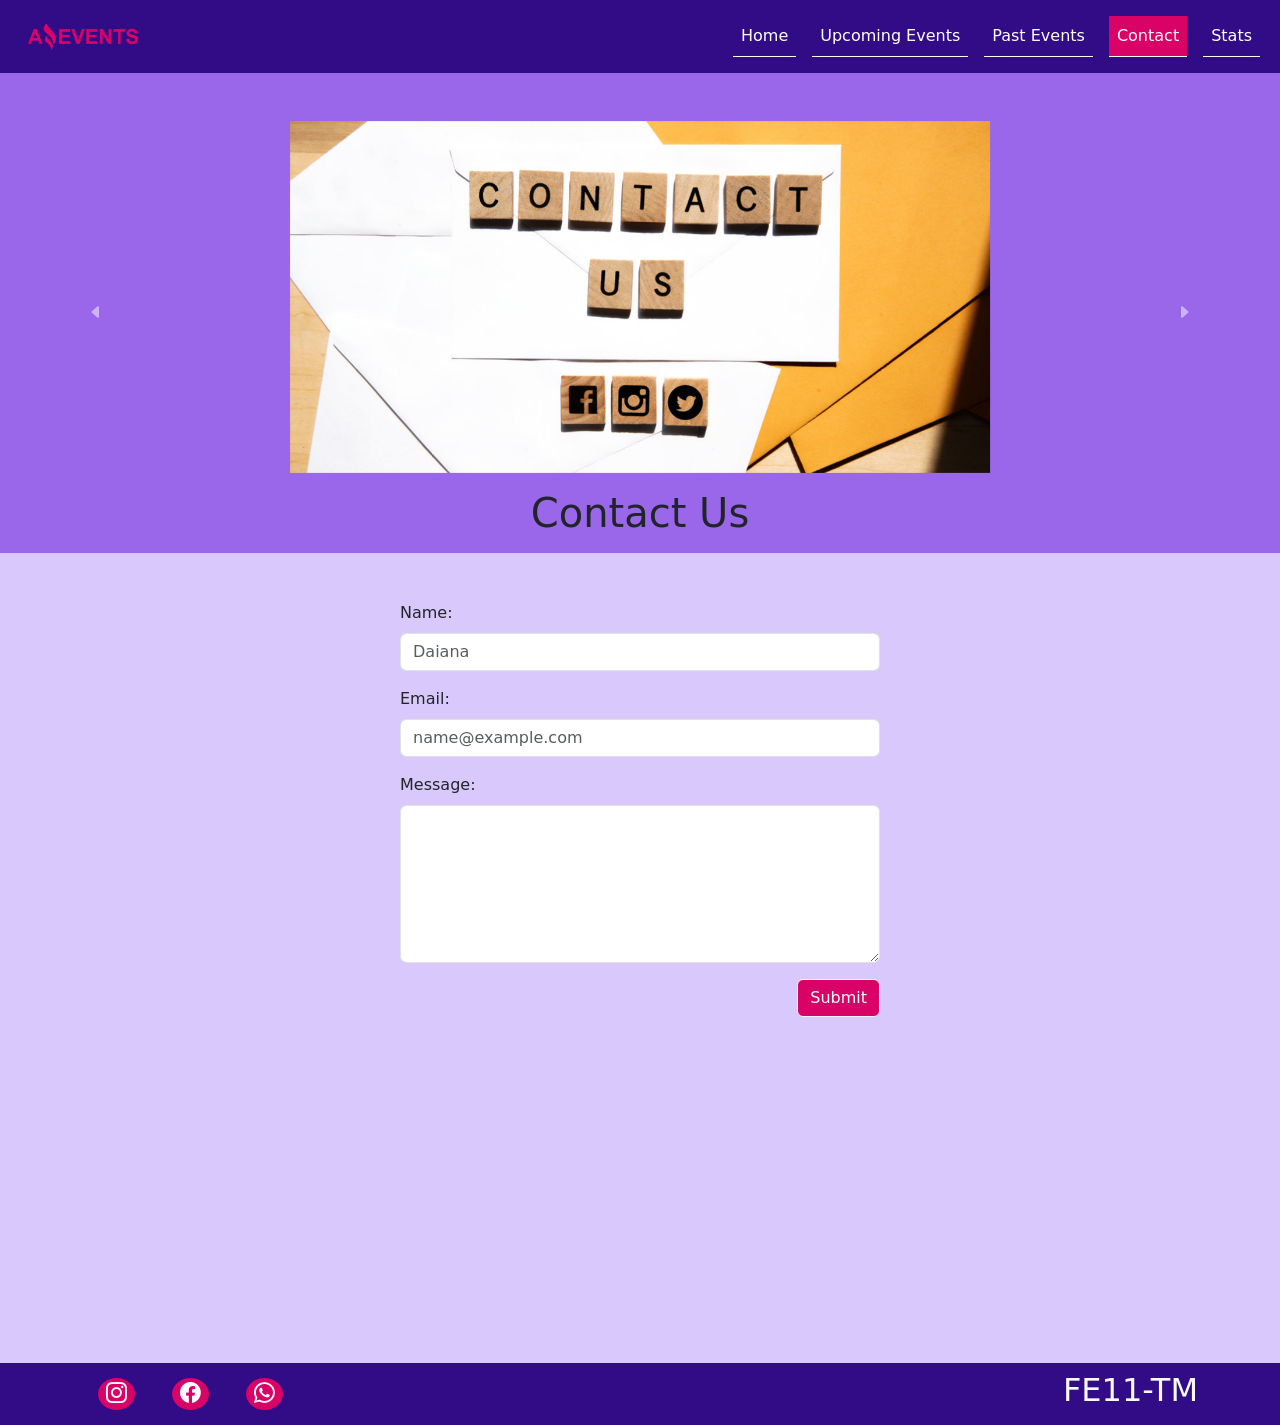
<file: pages/contact.html>
<!DOCTYPE html>
<html lang="en">

<head>
  <meta charset="UTF-8">
  <meta http-equiv="X-UA-Compatible" content="IE=edge">
  <meta name="viewport" content="width=device-width, initial-scale=1.0">
  <link rel="shortcut icon" href="../assets/img/faviconAmazingEvents.ico" type="image/x-icon">
  <link rel="stylesheet" href="https://cdn.jsdelivr.net/npm/bootstrap-icons@1.10.3/font/bootstrap-icons.css">
  <link href="https://cdn.jsdelivr.net/npm/bootstrap@5.3.0-alpha1/dist/css/bootstrap.min.css" rel="stylesheet"
    integrity="sha384-GLhlTQ8iRABdZLl6O3oVMWSktQOp6b7In1Zl3/Jr59b6EGGoI1aFkw7cmDA6j6gD" crossorigin="anonymous">
  <link rel="stylesheet" href="../assets/styles/styles.css">
  <title>Contact</title>
</head>

<body>
  <!-- navbar -->
  <nav class="navbar navbar-expand-lg bg-primary">
    <div class="container-fluid">
      <img class="navbar-brand logo-img" src="../assets/img/logo_amazing_events.png" alt="Logo Amazing Events">
      <button class="navbar-toggler" type="button" data-bs-toggle="collapse" data-bs-target="#navbarSupportedContent"
        aria-controls="navbarSupportedContent" aria-expanded="false" aria-label="Toggle navigation">
        <span class="navbar-toggler-icon"></span>
      </button>
      <div class="collapse navbar-collapse" id="navbarSupportedContent">
        <ul class="navbar-nav ms-auto mb-lg-0 text-center">
          <li class="nav-item">
            <a class="nav-link" href="../index.html">Home</a>
          </li>
          <li class="nav-item">
            <a class="nav-link" href="./upcomingEvents.html">Upcoming Events</a>
          </li>
          <li class="nav-item">
            <a class="nav-link" href="./pastEvents.html">Past Events</a>
          </li>
          <li class="nav-item">
            <a class="nav-link" href="#">Contact</a>
          </li>
          <li class="nav-item">
            <a class="nav-link" href="./stats.html">Stats</a>
          </li>
        </ul>
      </div>
    </div>
  </nav>
  <header>
    <!-- carousel -->
    <div id="carouselExample" class="carousel slide">
      <div class="carousel-inner">
        <div class="carousel-item active">
          <div class="row justify-content-center align-items-center text-center">
            <div class="col-12">
              <img class="img-slider pt-5" src="../assets/img/contact1.jpg" alt="Image contact 1">
            </div>
          </div>
        </div>
        <div class="carousel-item">
          <div class="row justify-content-center text-center">
            <div class="col-12">
              <img class="img-slider pt-5" src="../assets/img/contact2.jpg" alt="Image contact 2">
            </div>
          </div>
        </div>
        <div class="carousel-item">
          <div class="row justify-content-center text-center">
            <div class="col-12">
              <img class="img-slider pt-5" src="../assets/img/contact3.jpg" alt="Image contact 3">
            </div>
          </div>
        </div>
      </div>
      <button class="carousel-control-prev" type="button" data-bs-target="#carouselExample" data-bs-slide="prev">
        <span aria-hidden="true"><i class="bi bi-caret-left-fill prev"></i></span>
        <span class="visually-hidden">Previous</span>
      </button>
      <button class="carousel-control-next" type="button" data-bs-target="#carouselExample" data-bs-slide="next">
        <span aria-hidden="true"><i class="bi bi-caret-right-fill next"></i></span>
        <span class="visually-hidden">Next</span>
      </button>
      <div class="container">
        <div class="row text-center pt-3">
          <div class="col-12">
            <h1>Contact Us</h1>
          </div>
        </div>
      </div>
    </div>
  </header>
  <main>
    <div class="container py-5">
      <div class="row">
        <div class="col-12 d-flex justify-content-center align-items-center">
          <!-- formulario -->
          <form class="form-style">
            <div class="mb-3">
              <label for="name" class="form-label">Name:</label>
              <input type="text" class="form-control" id="name" placeholder="Daiana">
            </div>
            <div class="mb-3">
              <label for="email" class="form-label">Email:</label>
              <input type="email" class="form-control" id="email" placeholder="name@example.com">
            </div>
            <div class="mb-3">
              <label for="message" class="form-label">Message:</label>
              <textarea class="form-control" id="message" rows="6"></textarea>
            </div>
            <div class="d-flex justify-content-end">
              <button type="submit" class="btn btn-light text-light">
                Submit
              </button>
            </div>
          </form>
        </div>
      </div>
    </div>
  </main>
  <!-- footer -->
  <footer>
    <div class="container align-bottom py-2">
      <div class="d-flex justify-content-between align-items-center">
        <div class="container-social">
          <a href="#"><i class="bi bi-instagram m-3 px-2 py-1"></i></a>
          <a href="#"><i class="bi bi-facebook m-3 px-2 py-1"></i></a>
          <a href="#"><i class="bi bi-whatsapp m-3 px-2 py-1"></i></a>
        </div>
        <div>
          <h2 class="text-light">FE11-TM</h2>
        </div>
      </div>
    </div>
  </footer>

  <script src="https://cdn.jsdelivr.net/npm/bootstrap@5.3.0-alpha1/dist/js/bootstrap.bundle.min.js"
    integrity="sha384-w76AqPfDkMBDXo30jS1Sgez6pr3x5MlQ1ZAGC+nuZB+EYdgRZgiwxhTBTkF7CXvN"
    crossorigin="anonymous"></script>
</body>

</html>
</file>
<file: assets/styles/styles.css>
:root {
  --bg-body: #d8c8fb;
  --color-principal: #673ab7;
  --color-secundario: #9a67ea;
  --color-terciario: #320b86;
  --color-secundario2: #d90368;
}

body {
  background-color: var(--bg-body) !important;
  max-height: 100vh;
}

main {
  min-height: 90vh;
}

img.logo-img {
  width: 110px;
  margin-left: 1rem;
}

a.nav-link {
  border-bottom: 1px solid #fff;
  color: #fff !important;
  margin: 0.5rem;
}

nav a:hover,
nav a[href="#"] {
  background-color: #d90368;
}

nav.bg-primary {
  background-color: var(--color-terciario) !important;
}

#carouselExample {
  height: 30rem;
  background-color: var(--color-secundario);
  justify-content: center;
  align-items: center;
}

img.img-slider {
  width: 700px;
  height: 400px;
  object-fit: cover;
}

.form-check-input:checked {
  background-color: var(--color-secundario2) !important;
}

input.search {
  min-width: 250px;
}

img.card-img-top {
  width: 100%;
  height: 200px;
  object-fit: cover;
}

.img-thumbnail {
  border: none;
}

.card-footer {
  border-top: none;
  background-color: #fff;
}

.btn-light {
  background-color: var(--color-secundario2) !important;
}

.bi-search-heart {
  color: #fff;
}

.btn-outline-danger {
  background-color: var(--color-secundario2) !important;
}

footer {
  background-color: var(--color-terciario);
}

div.container-social i {
  background-color: var(--color-secundario2);
  border-radius: 100%;
  color: #fff;
  font-size: 1.3rem;
}

div.container-social i:hover {
  background-color: #fff;
  border-radius: 100%;
  color: var(--color-secundario2);
  transition: 0.4s;
}

.btn-more {
  border: 1px solid var(--color-secundario2);
  background-color: var(--color-secundario2);
  text-decoration: none;
  border-radius: .4rem;
}

.btn-back {
  background-color: var(--color-secundario2);
  text-decoration: none;
  border-radius: .4rem;
}

.category {
  border: 2px outset var(--color-secundario2);
  border-radius: 5px;
  padding: 5px;
  display: inline-block;
}

.form-style {
  width: 30rem;
}

.table-bordered {
  border: 1px solid var(--color-terciario);
}

.large-card {
  width: 60rem;
  height: 25rem;
}

.img-large {
  width: 350px;
  height: 350px;
  object-fit: cover;
}

.list::marker {
  color: var(--color-terciario);
}

body::-webkit-scrollbar{
  width: 7px; 
}

body::-webkit-scrollbar-thumb{
  background: var(--color-secundario2);
  border-radius: 5px;
}

@media (min-width: 0px) and (max-width: 768px) {
  .large-card {
    height: 43rem;
  }

  img.img-slider {
    width: 470px;
    height: 400px;
    object-fit: cover;
  }
}
</file>
